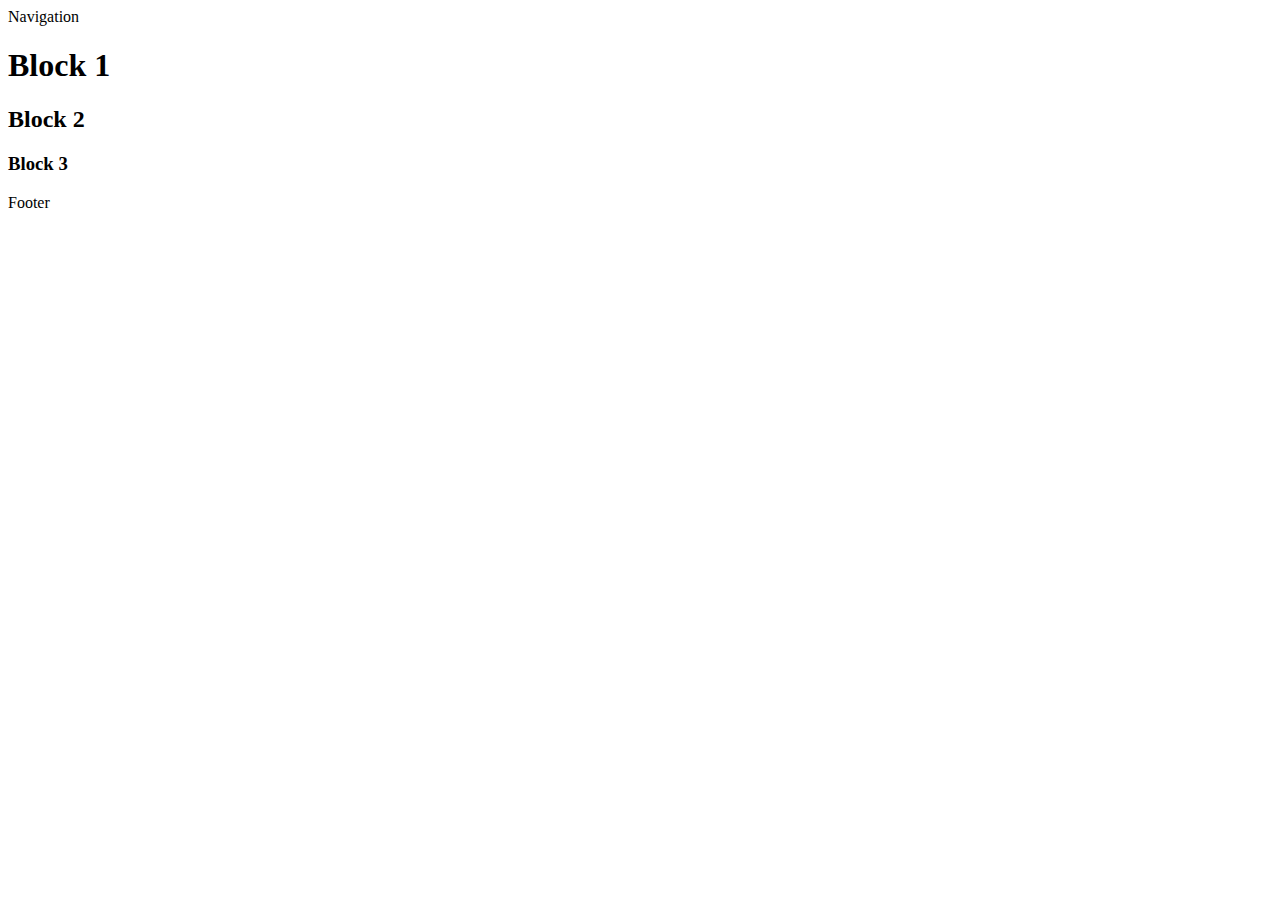
<file: Верстка_1/index.html>
<!DOCTYPE html>
<html lang="en">
  <head>
    <meta charset="UTF-8" />
    <meta
      name="viewport"
      content="width=device-width, initial-scale=1.0"
    />
    <title>First project</title>
  </head>
  <body>
    <header>
      <nav>Navigation</nav>
    </header>
    <div>
      <h1>Block 1</h1>
    </div>
    <div><h2>Block 2</h2></div>
    <div><h3>Block 3</h3></div>
    <footer>Footer</footer>
  </body>
</html>
</file>
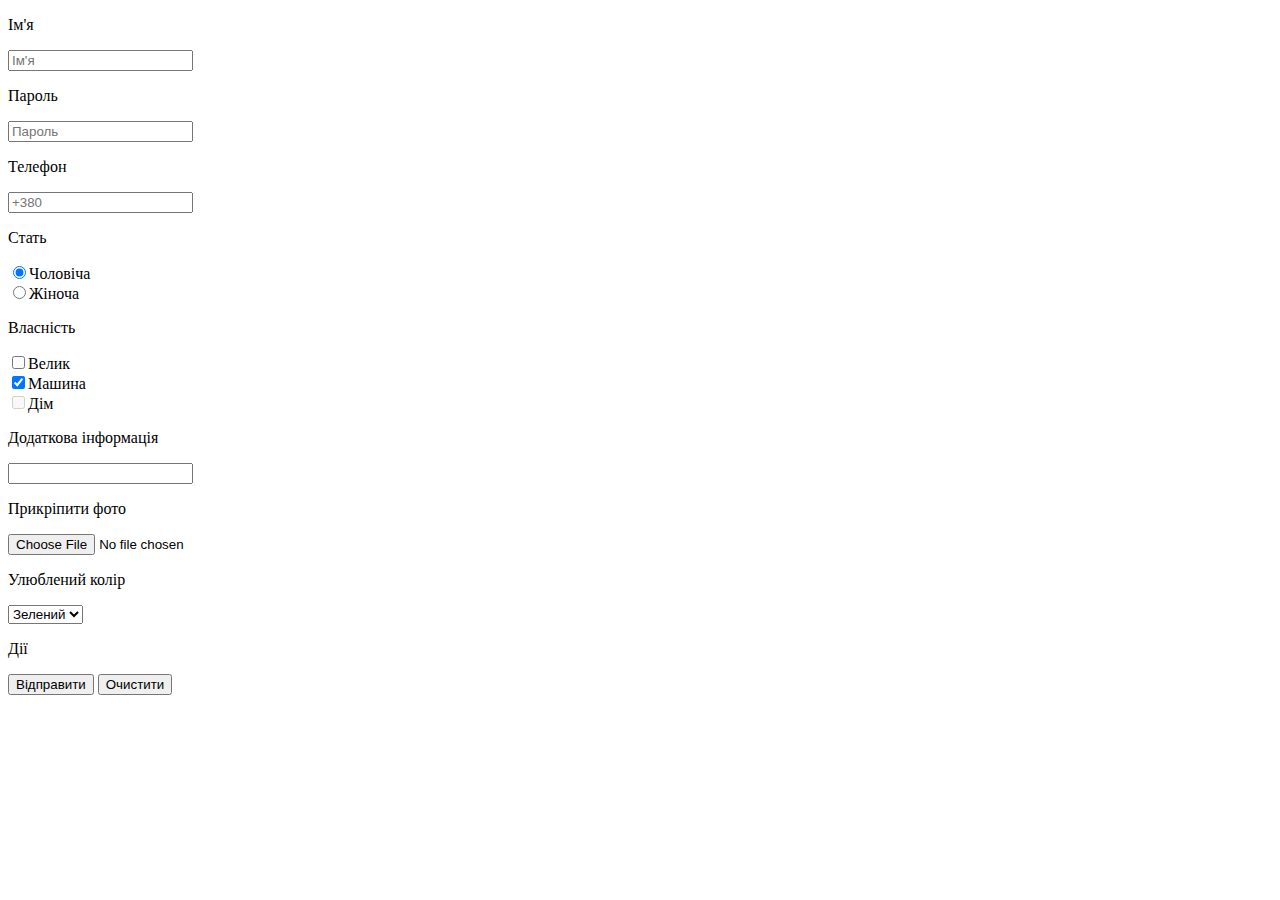
<file: Верстка_3 Forms/index.html>
<!DOCTYPE html>
<html lang="en">
  <head>
    <meta charset="UTF-8" />
    <meta
      name="viewport"
      content="width=device-width, initial-scale=1.0"
    />
    <title>Forms</title>
  </head>
  <body>
    <form action="#">
      <div>
        <p>Ім'я</p>
        <input type="text" placeholder="Ім'я" name="username" tabindex="1">
      </div>
      <div>
        <p>Пароль</p>
        <input type="password" placeholder="Пароль" name="userpassword" tabindex="2">
      </div>
      <div>
        <p>Телефон</p>
        <input type="tel" placeholder="+380" name="usertel" tabindex="3">
      </div>

      <div>
        <p>Стать</p>
        <div>
          <input checked type="radio" name="gender" value="male" tabindex="4">Чоловіча
        </div>
        <div>
          <input type="radio" name="gender" value="female" tabindex="4">Жіноча
        </div>
      </div>

      <div>
        <p>Власність</p>
        <div>
          <input type="checkbox" name="bike" value="yes" tabindex="5">Велик
        </div>
        <div>
          <input checked type="checkbox" name="car" value="yes" tabindex="6">Машина
        </div>
        <div>
          <input disabled type="checkbox" name="house" value="yes" tabindex="7">Дім
        </div>
      </div>

      <div>
        <p>Додаткова інформація</p>
        <input type="textarea" name="text" tabindex="8">
      </div>
      <div>
        <p>Прикріпити фото</p>
        <input type="file" name="userfoto" tabindex="9">
      </div>
      <div>
        <p>Улюблений колір</p>
        <select name="color" tabindex="10">
          <option value="blue">Синій</option>
          <option value="green" selected>Зелений</option>
          <option value="yellow">Жовтий</option>
        </select>
      </div>
      <div>
        <p>Дії</p>
        <button type="button" tabindex="11">Відправити</button>
        <button type="reset" tabindex="12">Очистити</button>
      </div>

    </form>

  </body>
</html>
</file>
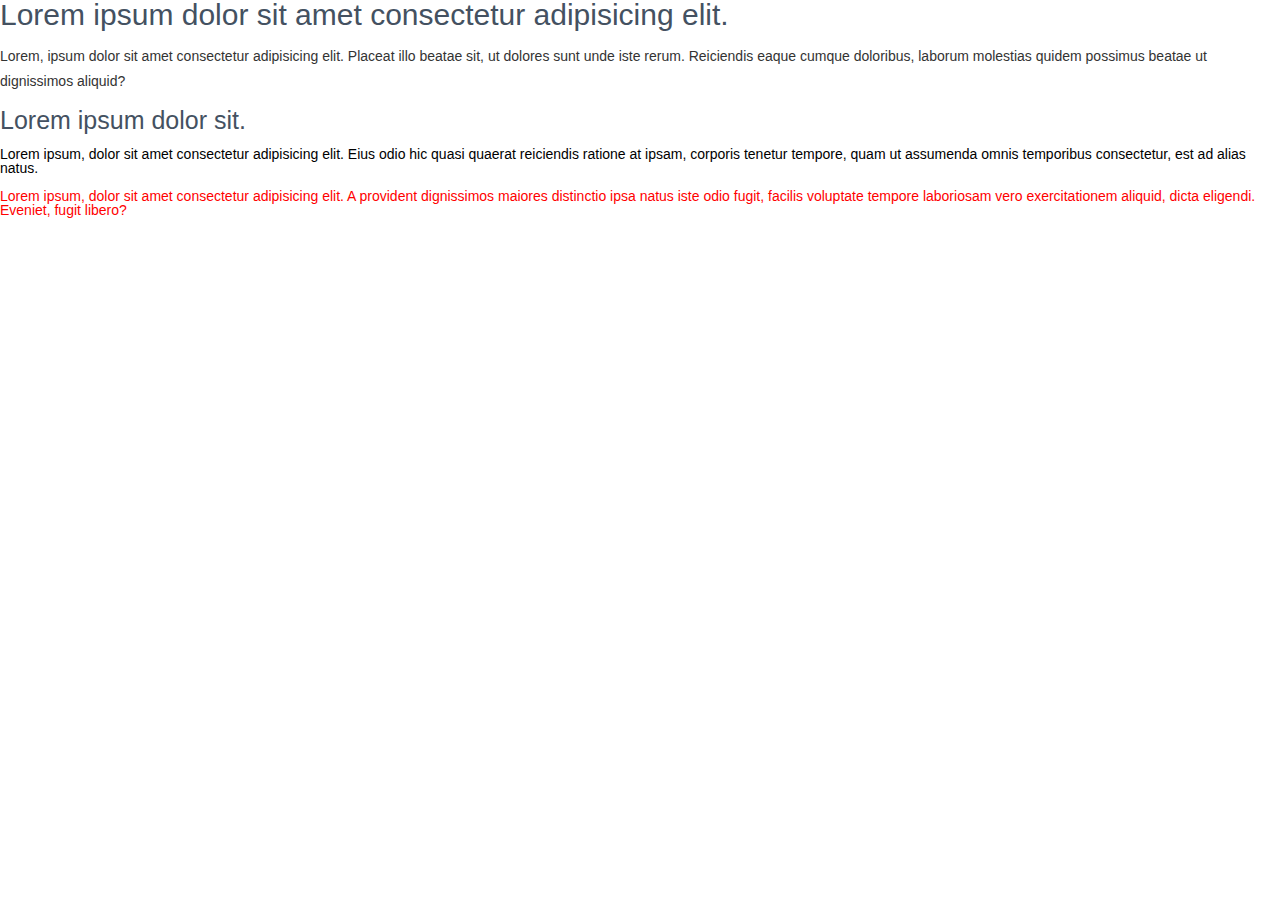
<file: Верстка_4 css/index.html>
<!DOCTYPE html>
<html lang="en">
  <head>
    <meta charset="UTF-8" />
    <meta
      name="viewport"
      content="width=device-width, initial-scale=1.0"
    />
    <link
      rel="stylesheet"
      href="./css/style.css"
    />
    <title>Forms</title>
  </head>
  <body>
    <h1>Lorem ipsum dolor sit amet consectetur adipisicing elit.</h1>
    <br>
    <p class="text">Lorem, ipsum dolor sit amet consectetur adipisicing elit. Placeat illo beatae sit, ut dolores sunt unde iste rerum. Reiciendis eaque cumque doloribus, laborum molestias quidem possimus beatae ut dignissimos aliquid?</p>
    <br>
    <h2>Lorem ipsum dolor sit.</h2>
    <br>
    <p class="bold">
      Lorem ipsum, dolor sit amet consectetur adipisicing elit. Eius odio hic quasi quaerat reiciendis ratione at ipsam, corporis tenetur tempore, quam ut assumenda omnis temporibus consectetur, est ad alias natus.
    </p>
    <br>
    <p class="red">
      Lorem ipsum, dolor sit amet consectetur adipisicing elit. A provident dignissimos maiores distinctio ipsa natus iste odio fugit, facilis voluptate tempore laboriosam vero exercitationem aliquid, dicta eligendi. Eveniet, fugit libero?
    </p>
  </body>
</html>
</file>
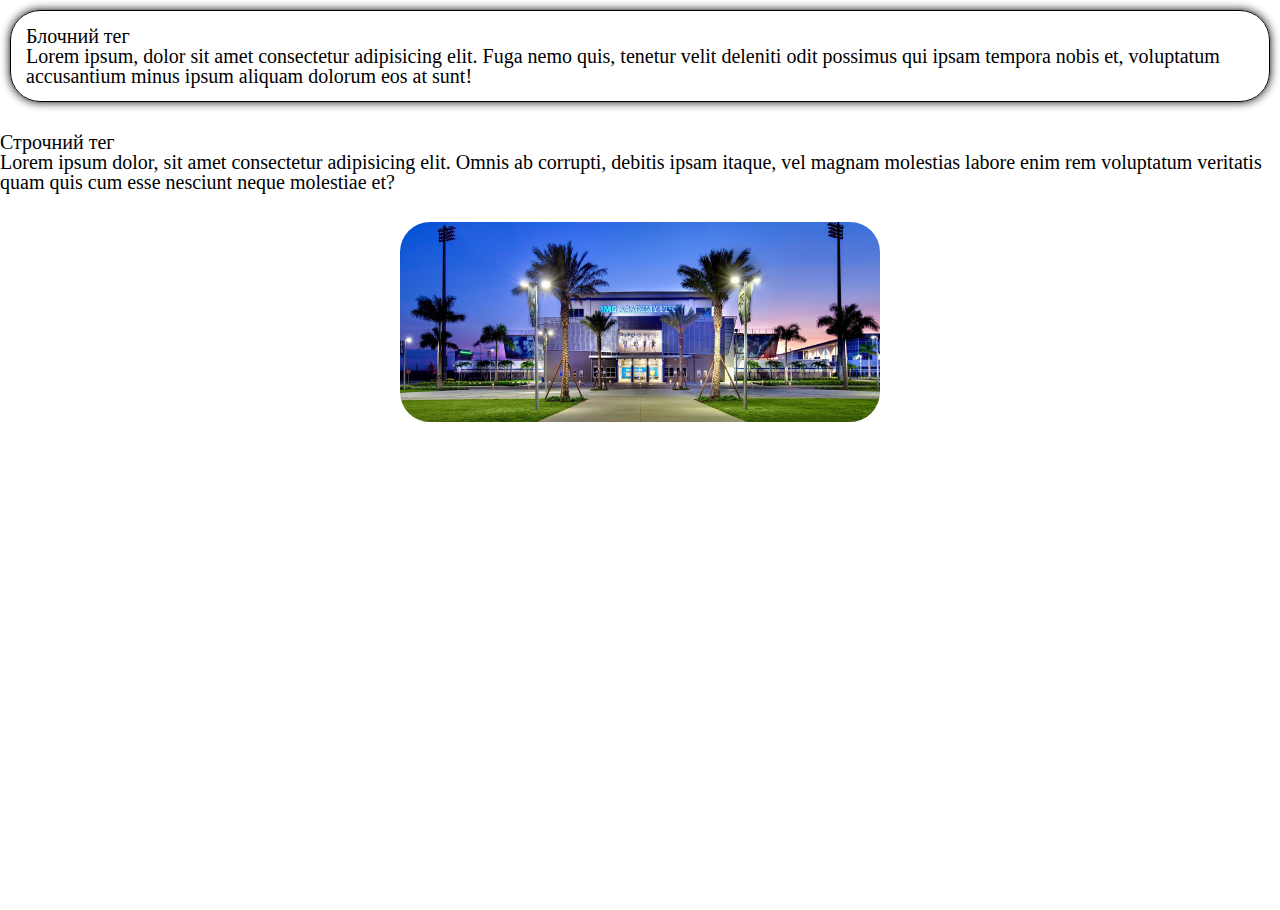
<file: Верстка_5 css/index.html>
<!DOCTYPE html>
<html lang="en">
  <head>
    <meta charset="UTF-8" />
    <meta
      name="viewport"
      content="width=device-width, initial-scale=1.0"
    />
    <link
      rel="stylesheet"
      href="./css/style.css"
    />
    <title>CSS</title>
  </head>
  <body>
    <div class="example-block">
      Блочний тег <br />
      Lorem ipsum, dolor sit amet consectetur adipisicing elit. Fuga nemo quis,
      tenetur velit deleniti odit possimus qui ipsam tempora nobis et,
      voluptatum accusantium minus ipsum aliquam dolorum eos at sunt!
    </div>
    <span class="example-string">
      Строчний тег <br />
      Lorem ipsum dolor, sit amet consectetur adipisicing elit. Omnis ab
      corrupti, debitis ipsam itaque, vel magnam molestias labore enim rem
      voluptatum veritatis quam quis cum esse nesciunt neque molestiae et?
    </span>
    <p>
      <a href="#">
        <img
          class="example-image"
          src="./img/building.jpeg"
          alt="building"
        />
      </a>
    </p>
  </body>
</html>
</file>
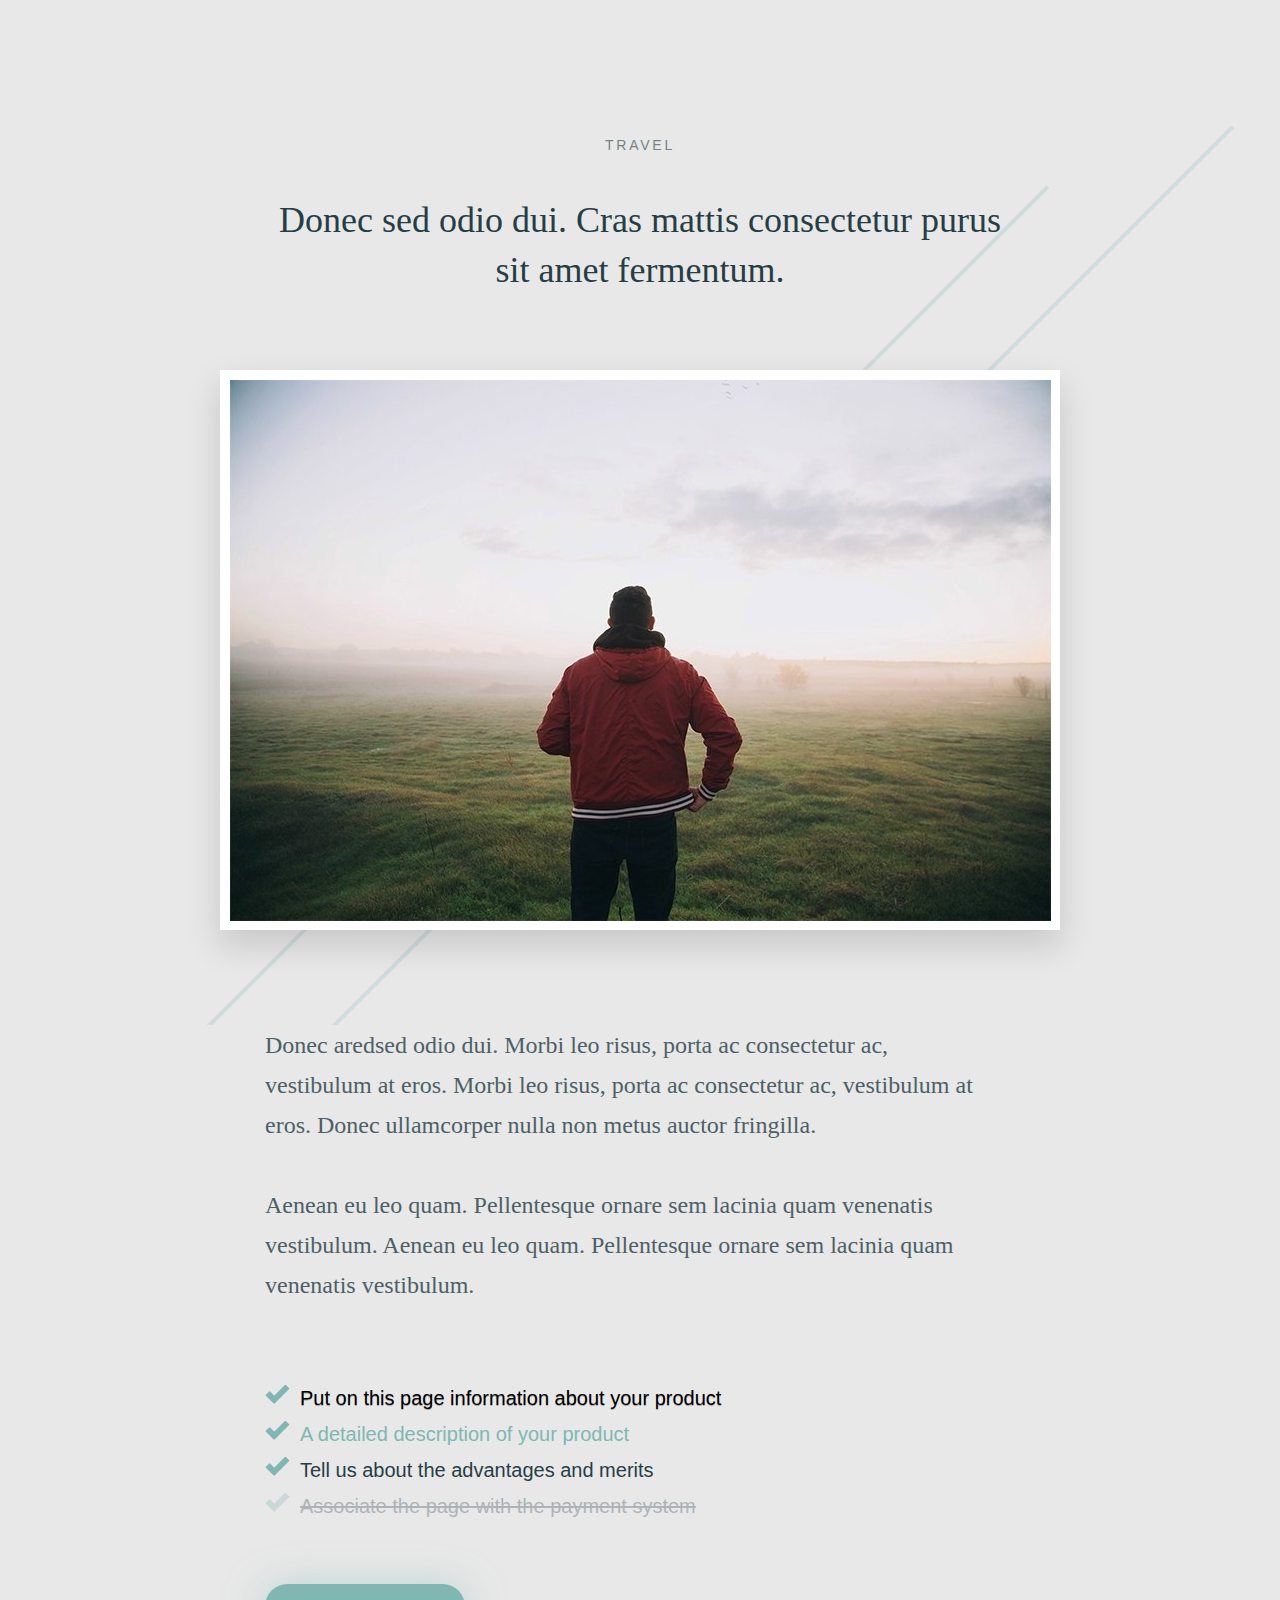
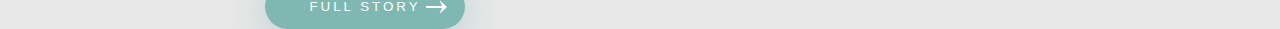
<file: Верстка_6 сss background/index.html>
<!DOCTYPE html>
<html lang="en">
  <head>
    <meta charset="UTF-8" />
    <meta
      name="viewport"
      content="width=device-width, initial-scale=1.0"
    />
    <link
      rel="stylesheet"
      href="./css/style.css"
    />
    <title>CSS</title>
  </head>
  <body>
    <div class="wrapper">
      <div class="wrapper_body">
        <div class="header">
          <p class="header_text">TRAVEL</p>
          <div class="header_title">
            <h1>
              Donec sed odio dui. Cras mattis consectetur purus <br />
              sit amet fermentum.
            </h1>
          </div>
        </div>
        <div class="content"></div>
        <div class="content_description">
          <p>
            Donec aredsed odio dui. Morbi leo risus, porta ac consectetur ac,
            vestibulum at eros. Morbi leo risus, porta ac consectetur ac,
            vestibulum at eros. Donec ullamcorper nulla non metus auctor
            fringilla.
            <br />
            <br />

            Aenean eu leo quam. Pellentesque ornare sem lacinia quam venenatis
            vestibulum. Aenean eu leo quam. Pellentesque ornare sem lacinia quam
            venenatis vestibulum.
          </p>
        </div>
        <div class="list_section">
          <ul>
            <li class="list-shadow">Put on this page information about your product</li>
            <li class="list-italik">A detailed description of your product</li>
            <li class="list-bold">Tell us about the advantages and merits</li>
            <li class="list-through">Associate the page with the payment system</li>
          </ul>
        </div>
        <div class="content-btn">
          <button class="btn">
            <p>FULL STORY</p>
          </button>
        </div>
      </div>
    </div>
  </body>
</html>
</file>
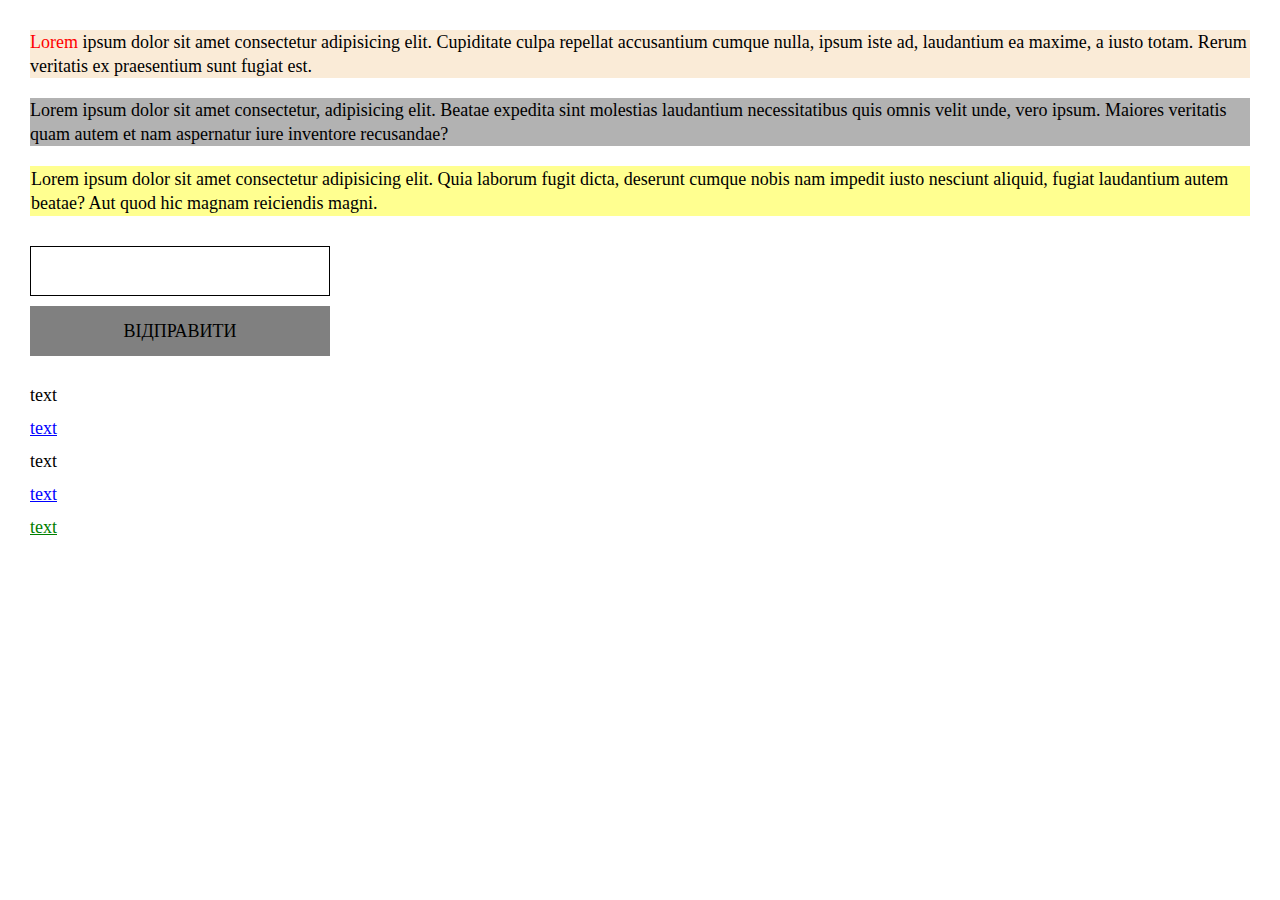
<file: Верстка_6 сss псевдокласи/index.html>
<!DOCTYPE html>
<html lang="en">
  <head>
    <meta charset="UTF-8" />
    <meta
      name="viewport"
      content="width=device-width, initial-scale=1.0"
    />
    <link
      rel="stylesheet"
      href="./css/style.css"
    />
    <title>CSS</title>
  </head>
  <body>
    <div class="block">
      <p>
        <a href="https://www.google.com.ua" class="link">Lorem</a> ipsum dolor sit amet consectetur adipisicing elit.
        Cupiditate culpa repellat accusantium cumque nulla, ipsum iste ad,
        laudantium ea maxime, a iusto totam. Rerum veritatis ex praesentium sunt
        fugiat est.
      </p>
      <p>
        Lorem ipsum dolor sit amet consectetur, adipisicing elit. Beatae
        expedita sint molestias laudantium necessitatibus quis omnis velit unde,
        vero ipsum. Maiores veritatis quam autem et nam aspernatur iure
        inventore recusandae?
      </p>
      <p>
        Lorem ipsum dolor sit amet consectetur adipisicing elit. Quia laborum
        fugit dicta, deserunt cumque nobis nam impedit iusto nesciunt aliquid,
        fugiat laudantium autem beatae? Aut quod hic magnam reiciendis magni.
      </p>
    </div>
    <form action="#">
      <input type="text" class="textinput">
      <button type="submit" class="textbtn">Відправити</button>
    </form>
    <ul class="list">
      <li>text</li>
      <li>text</li>
      <li>text</li>
      <li>text</li>
      <li>text</li>
    </ul>
  </body>
</html>
</file>
<file: Верстка_4 css/css/style.css>
*{
    margin: 0;
    padding: 0;
    border: 0;
}
*,*::before, *::after{
    -moz-box-sizing: border-box;
    -webkit-box-sizing: border-box;
    box-sizing: border-box;
}

:focus,:active {outline: none;}
a:focus,a:active {outline: none;}
nav,footer,header,aside {display: block;}

html,body {
    height: 100%;
    width: 100%;
    font-size: 100%;
    line-height: 1;
    font-size: 14px;
    -ms-text-size-adjust: 100%;
    -moz-text-size-adjust: 100%;
    -webkit-text-size-adjust: 100%;
}

input,button,textarea {font-family: inherit;}
input::-ms-clear {display: none;}
button {cursor: pointer;}
button::-moz-focus-inner {
    padding: 0; 
    border: 0;
}
a, a:visited {text-decoration: none;}
a:hover {text-decoration: none;}
ul li {list-style: none;}
img {vertical-align: top;}

h1,h2,h3,h4,h5,h6 {
    font-size: inherit;
    font-weight: 400;
}
/* ---------------------------------------------------------------------- */
body {
    font-family: Arial, Helvetica, sans-serif;
}
h1 {
    color: #445161;
    font-size: 30px;
}
h2 {
    color: #445161;
    font-size: 25px;
}
.text {
    color: #333333;
    line-height: 25px;
}
.bord {
    color: #333333;
    font-weight: 700;
}
.red {
    color: red;
}
</file>
<file: Верстка_5 css/css/style.css>
*{
    margin: 0;
    padding: 0;
    border: 0;
}
*,*::before, *::after{
    -moz-box-sizing: border-box;
    -webkit-box-sizing: border-box;
    box-sizing: border-box;
}

:focus,:active {outline: none;}
a:focus,a:active {outline: none;}
nav,footer,header,aside {display: block;}

html,body {
    height: 100%;
    width: 100%;
    font-size: 100%;
    line-height: 1;
    font-size: 14px;
    -ms-text-size-adjust: 100%;
    -moz-text-size-adjust: 100%;
    -webkit-text-size-adjust: 100%;
}

input,button,textarea {font-family: inherit;}
input::-ms-clear {display: none;}
button {cursor: pointer;}
button::-moz-focus-inner {
    padding: 0; 
    border: 0;
}
a, a:visited {text-decoration: none;}
a:hover {text-decoration: none;}
ul li {list-style: none;}
img {vertical-align: top;}

h1,h2,h3,h4,h5,h6 {
    font-size: inherit;
    font-weight: 400;
}
/* ---------------------------------------------------------------------- */
.example-block {
    margin: 10px;
    font-size: 20px;
    margin-bottom: 30px;
    box-shadow: 0px 0px 10px 0px black;
    border: 1px solid black;
    border-radius: 30px;
    padding: 15px;

}

.example-string {
    display: inline-block;
    font-size: 20px;
    margin-bottom: 30px;
}

.example-image {
    display: block;
    margin-left: auto;
    margin-right: auto;
    height: 200px;
    border-radius: 30px;
    overflow: hidden;
}
</file>
<file: Верстка_6 сss background/css/style.css>
* {
  margin: 0;
  padding: 0;
  border: 0;
}
*,
*::before,
*::after {
  -moz-box-sizing: border-box;
  -webkit-box-sizing: border-box;
  box-sizing: border-box;
}

:focus,
:active {
  outline: none;
}
a:focus,
a:active {
  outline: none;
}
nav,
footer,
header,
aside {
  display: block;
}

html,
body {
  height: 100%;
  width: 100%;
  font-size: 100%;
  line-height: 1;
  font-size: 14px;
  -ms-text-size-adjust: 100%;
  -moz-text-size-adjust: 100%;
  -webkit-text-size-adjust: 100%;
}

input,
button,
textarea {
  font-family: inherit;
}
input::-ms-clear {
  display: none;
}
button {
  cursor: pointer;
}
button::-moz-focus-inner {
  padding: 0;
  border: 0;
}
a,
a:visited {
  text-decoration: none;
}
a:hover {
  text-decoration: none;
}
ul li {
  list-style: none;
}
img {
  vertical-align: top;
}

h1,
h2,
h3,
h4,
h5,
h6 {
  font-size: inherit;
  font-weight: 400;
}
/* ---------------------------------------------------------------------- */
body {
  font-family: "Times New Roman", Times, serif;
  background-color: #e8e8e8;
}
.wrapper {
  height: 100%;
  margin: 125px auto;
  width: 1190px;
  background: url("../img/elipse.png") no-repeat;
}
.wrapper_body {
  width: 840px;
  margin: 0 auto;
}
.header {
  margin-top: 60px;
}
.header_text {
  text-align: center;
  opacity: 0.6;
  font-family: Arial, Helvetica, sans-serif;
  line-height: 40px;
  letter-spacing: 0.2em;
  color: #273d46;
}
.header_title {
  margin-top: 30px;
}
.header_title h1 {
  text-align: center;
  font-family: "Times New Roman", Times, serif;
  font-size: 36px;
  line-height: 50px;
  color: #273d46;
}
.content {
  margin-top: 75px;
  height: 560px;
  background: #fff url("../img/light_man.jpg") 50% no-repeat;
  box-shadow: 0px 15px 32.5px rgba(15, 16, 16, 0.15);
}
.content_description {
  margin-top: 95px;
  padding: 0px 60px 0px 45px;
}
.content_description p {
  opacity: 0.8;
  font-family: "Times New Roman", Times, serif;
  font-size: 24px;
  line-height: 40px;
  color: #273d46;
}
.list_section {
  margin-top: 75px;
  padding: 0px 60px 0px 45px;
}
.list_section ul li {
  background: url("../img/check_icon.png") left 5px no-repeat;
  padding-left: 35px;
}
.list-shadow {
  font-family: Arial, Helvetica, sans-serif;
  font-size: 20px;
  line-height: 36px;
  text-shadow: 0px 1px 0px rgba(0, 0, 0, 0.3);
}
.list-italik {
  font-size: 20px;
  line-height: 36px;
  color: #80b7b3;
  font-family: "Arial";
}
.list-bold {
  font-size: 20px;
  line-height: 36px;
  color: #273d46;
  font-family: "Arial";
}
.list-through {
  opacity: 0.302;
  font-size: 20px;
  line-height: 36px;
  text-decoration: line-through;
  color: #273d46;
  font-family: "Arial";
}
.content-btn {
  padding-left: 45px;
  margin-top: 60px;
}
.btn {
  background: #80b7b3;
  width: 200px;
  height: 45px;
  box-shadow: 0px 6px 40px 0px rgba(128, 183, 179, 0.54);
  border-radius: 30px;
}
.btn p {
  letter-spacing: 3px;
  line-height: 40px;
  color: #ffffff;
  font-family: "Arial";
  background: url('../img/btn_arrow.png') 90% 50% no-repeat;
}
</file>
<file: Верстка_6 сss псевдокласи/css/style.css>
* {
  margin: 0;
  padding: 0;
  border: 0;
}
*,
*::before,
*::after {
  -moz-box-sizing: border-box;
  -webkit-box-sizing: border-box;
  box-sizing: border-box;
}

:focus,
:active {
  outline: none;
}
a:focus,
a:active {
  outline: none;
}
nav,
footer,
header,
aside {
  display: block;
}

html,
body {
  height: 100%;
  width: 100%;
  font-size: 100%;
  line-height: 1;
  font-size: 14px;
  -ms-text-size-adjust: 100%;
  -moz-text-size-adjust: 100%;
  -webkit-text-size-adjust: 100%;
}

input,
button,
textarea {
  font-family: inherit;
}
input::-ms-clear {
  display: none;
}
button {
  cursor: pointer;
}
button::-moz-focus-inner {
  padding: 0;
  border: 0;
}
a,
a:visited {
  text-decoration: none;
}
a:hover {
  text-decoration: none;
}
ul li {
  list-style: none;
}
img {
  vertical-align: top;
}

h1,
h2,
h3,
h4,
h5,
h6 {
  font-size: inherit;
  font-weight: 400;
}
/* ---------------------------------------------------------------------- */
body {
  padding: 30px;
}
.block {
  margin-bottom: 30px;
}  
.block p {
  font-size: 18px;
  line-height: 24px;
  margin-bottom: 20px;
  transition: 0.3s linear;
}
.block p:nth-child(1) {
  background-color: antiquewhite;
}
.block p:nth-child(2) {
  background-color: rgb(178, 178, 178);
}
.block p:nth-child(3) {
  background-color: rgb(255, 255, 144);
  border: 1px solid rgb(255, 255, 144);

}
.block p:nth-child(3):hover {
  background-color: rgb(246, 246, 31);
  border-radius: 20px;
  overflow: hidden;
  border: 1px solid rgb(84, 82, 0);
}
.link {
  color: red;
}
.link:visited {
  color: green;
}
.link:hover {
  text-decoration: underline;
  color: violet;
}
.link:active {
  color: yellow;
}
.textinput {
  border: 1px solid black;
  height: 50px;
  padding: 0px 15px;
  font-size: 18px;
  width: 300px;
  margin-bottom: 10px;
}
.textinput:focus {
  box-shadow: 0 0 15px violet;
}
.textbtn {
  display: block;
  width: 300px;
  height: 50px;
  background-color: grey;
  font-size: 18px;
  text-transform: uppercase;
  margin-bottom: 30px;
}
.textbtn:hover {
  background-color: rgb(56, 56, 56);
  color: yellow;
}
.textbtn:active {
  box-shadow: 0 0 15px violet;
  background-color: rgb(107, 255, 129);
  color: black;
}
.list li {
  font-size: 18px;
  margin-bottom: 15px;
}
.list li:nth-child(even) {
  text-decoration: underline;
  color: blue;
}
.list li:last-child {
  text-decoration: underline;
  color: green;
}
</file>
